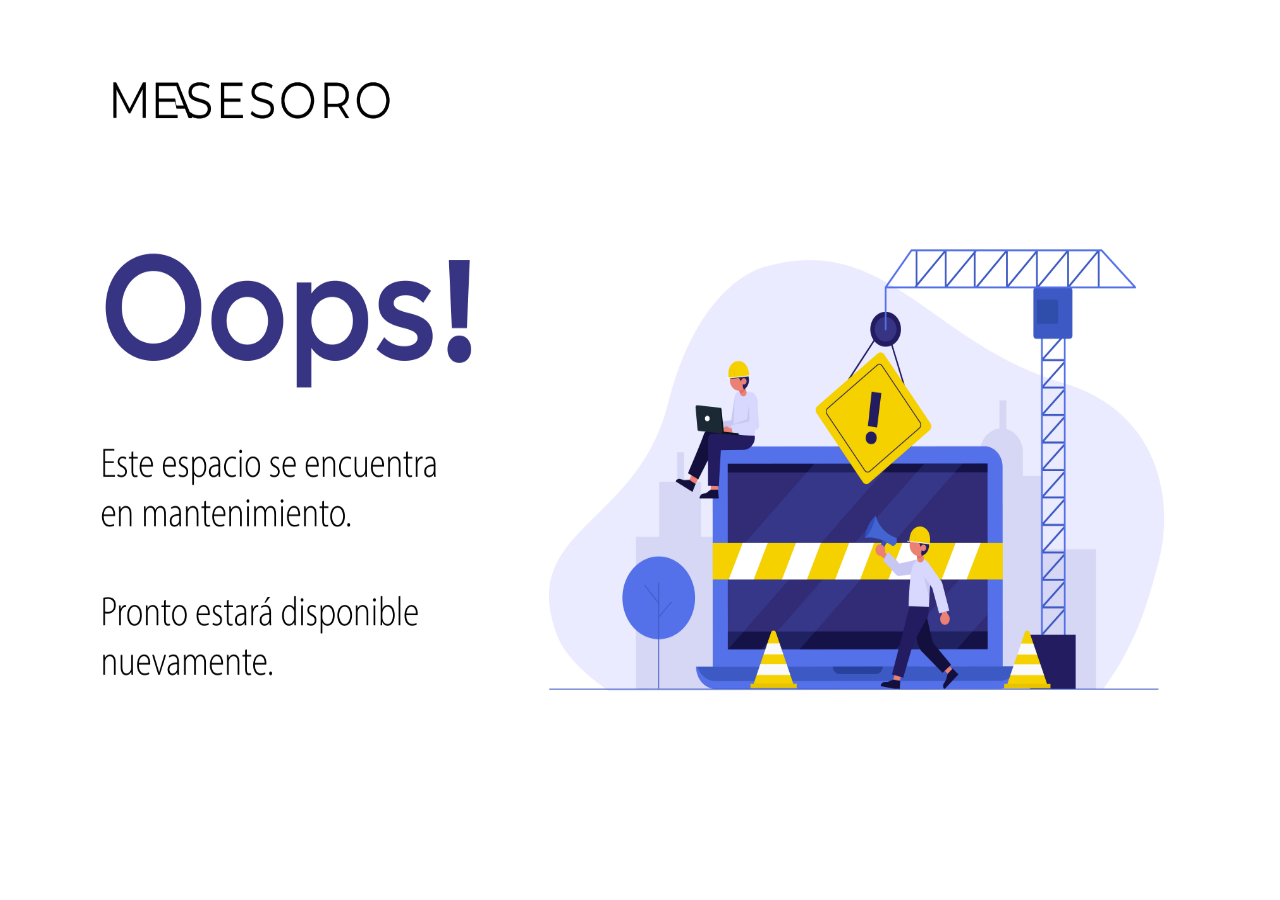
<file: mantenimiento.html>
<!DOCTYPE html>
<html lang="es">

<head>
    <meta charset="UTF-8"/>
    <meta name="viewport" content="width=device-width, initial-scale=1.0"/>
    <link rel="shortcut icon" href="Resources/img/favicon2.png" type="image/x-icon">
    <title>Me Asesoro - Mantenimiento</title>
    <style>
        .container {
            margin: 0;
            padding: 0;
            display: flex;
            justify-content: center;
            align-items: center;
            height: 90vh;
            overflow-y: hidden;
            overflow-x: hidden;
        }

        img {
            max-width: 100%;
            height: 100%;
        }

        @media (max-width: 320px) {
            .container img {
                content: url("Resources/Img/celu.jpg");
                /* Cambia la imagen para pantallas pequeñas */
            }
        }

        @media (max-width: 768px) {
            .container img {
                content: url("Resources/Img/celu.jpg");
                /* Cambia la imagen para pantallas pequeñas */
            }
        }
    </style>
</head>

<body>
<div class="container">
    <img src="Resources/Img/compu.jpg" alt="Imagen Responsiva"/>
</div>
</body>

</html>
</file>
